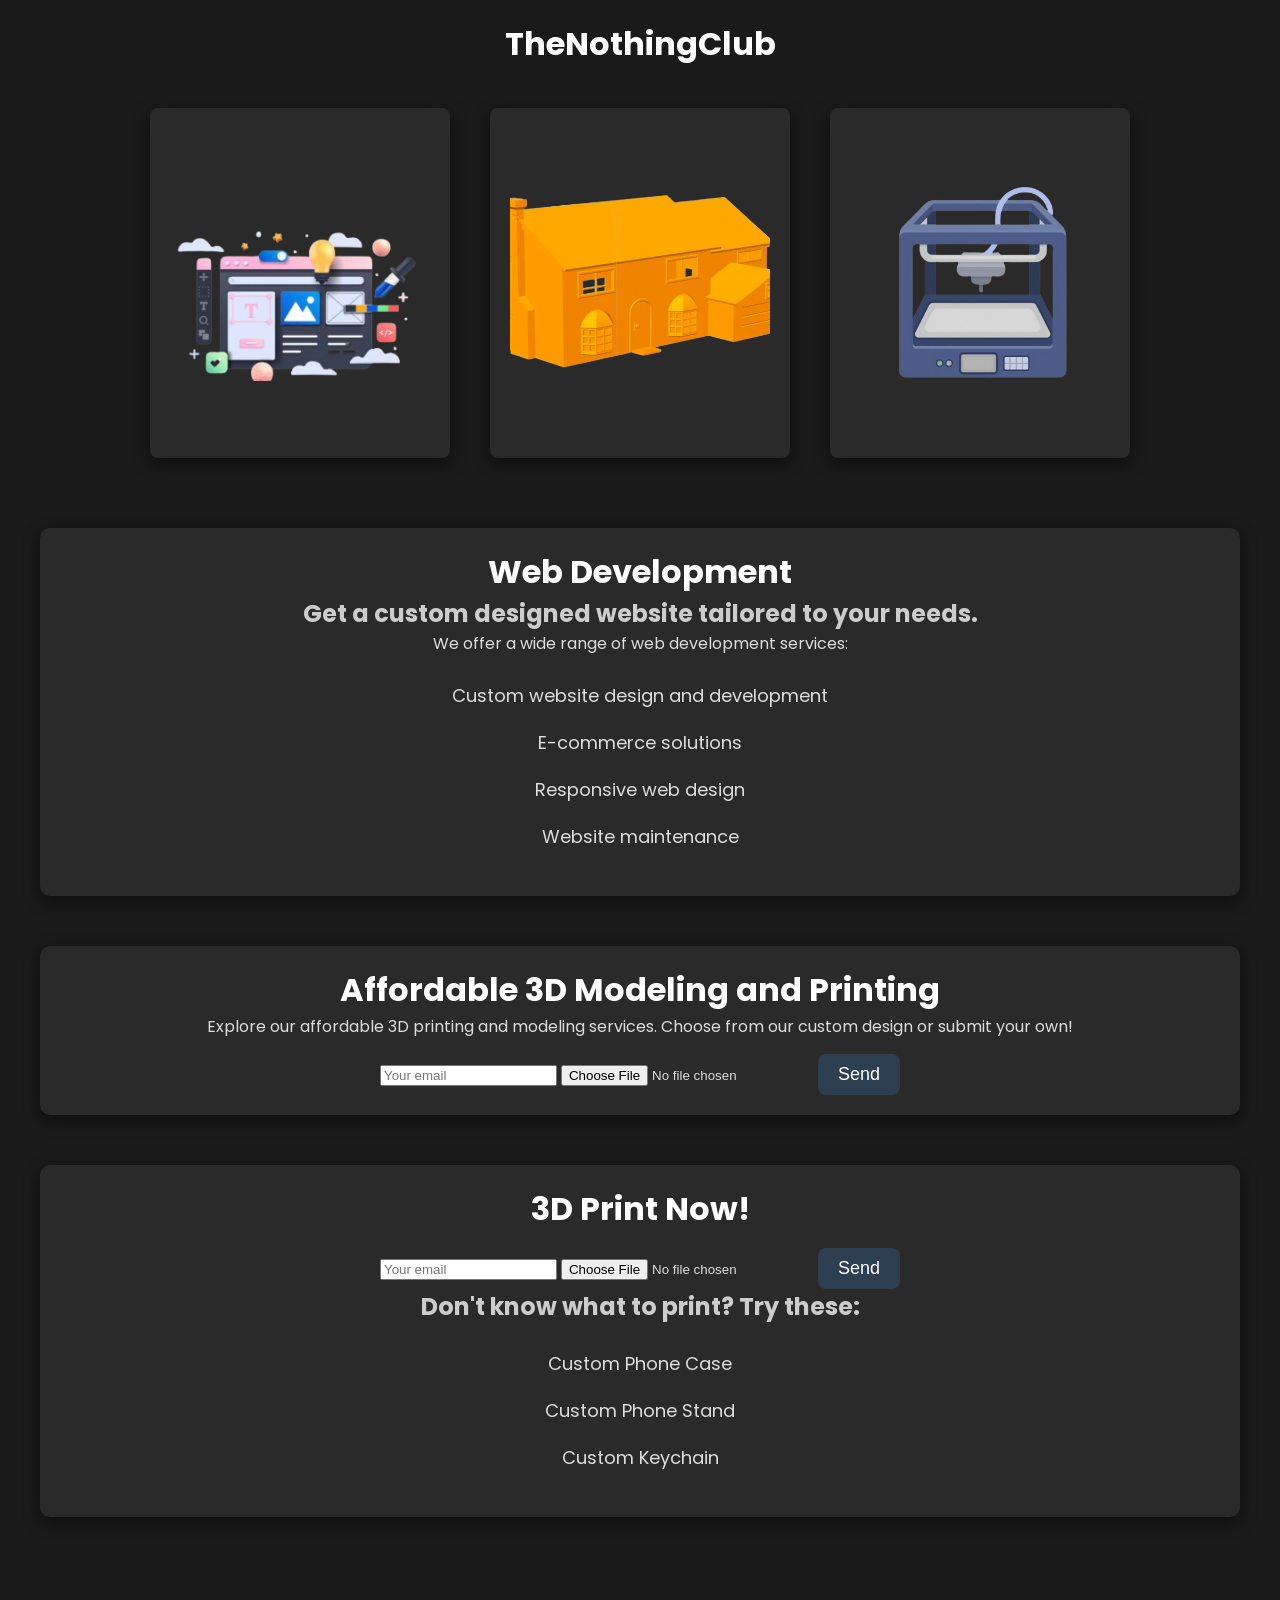
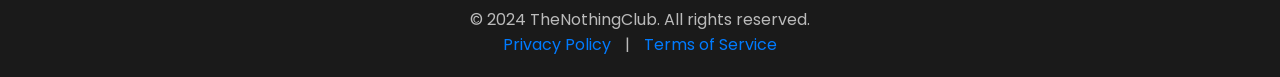
<file: index.html>
<!DOCTYPE html>
<html lang="en">
<head>
    <meta charset="UTF-8">
    <meta name="viewport" content="width=device-width, initial-scale=1.0">
    <title>TheNothingClub</title>
    
    <link rel="stylesheet" href="https://fonts.googleapis.com/css2?family=Poppins:wght@300;400;600&display=swap">
    <link rel="shortcut icon" href="/images/favicon.ico" type="image/x-icon">

    <!-- Custom Style -->
    <style>
        body {
            font-family: 'Poppins', sans-serif;
            background-color: #1a1a1a;
            margin: 0;
            padding: 0;
            color: #ddd;
            scroll-behavior: smooth;
            display: flex;
            justify-content: center;
            align-items: center;
            min-height: 100vh;
            flex-direction: column;
        }

        h1, h2, p {
            margin: 0;
            padding: 0;
        }

        .container {
            width: 100%;
            max-width: 1200px;
            margin: 0 auto;
            text-align: center;
            padding: 20px;
        }

        nav {
            display: flex;
            justify-content: center;
            margin-top: 20px;
        }

        /* Style for buttons and image containers */
        .options {
            display: inline-block;
            margin: 20px;
            padding: 20px;
            border-radius: 8px;
            transition: all 0.3s ease-in-out;
            box-shadow: 0 5px 15px rgba(0,0,0,0.5);
            background-color: #2a2a2a;
            width: 300px;
            height: 350px;
            text-align: center;
            vertical-align: top;
            cursor: pointer;
        }

        .options img {
            width: auto;
            height: 200px;
            border-radius: 8px;
            max-width: 100%;
            object-fit: cover;
        }

        .options:hover {
            box-shadow: 0 10px 20px rgba(0,0,0,0.8);
            transform: scale(1.05);
        }

        button a {
            text-decoration: none;
            color: #fff;
        }

        button {
            background-color: #2c3e50;
            color: white;
            border: none;
            padding: 10px 20px;
            border-radius: 8px;
            cursor: pointer;
            font-size: 18px;
            margin-top: 15px;
            transition: background-color 0.3s ease;
        }

        button:hover {
            background-color: #1a2736;
        }

        /* Section Styles */
        .content-section {
            background-color: #2a2a2a;
            padding: 20px;
            border-radius: 10px;
            box-shadow: 0 5px 15px rgba(0,0,0,0.5);
            margin-top: 50px;
            text-align: center;
        }

        ul {
            list-style-type: none;
            padding: 0;
        }

        ul li {
            padding: 10px;
            font-size: 18px;
        }

        footer {
            background-color: #1a1a1a;
            color: #bbb;
            padding: 20px;
            text-align: center;
            margin-top: 50px;
        }

        footer a {
            color: #007bff;
            text-decoration: none;
            margin: 0 10px;
        }

        footer a:hover {
            text-decoration: underline;
        }
    </style>

    <script>
        // Scroll smoothly to section when a button is clicked
        function scrollToSection(sectionId) {
            document.getElementById(sectionId).scrollIntoView({ behavior: 'smooth' });
        }
    </script>

</head>
<body>
    <div class="container">
        <h1 style="color: #fff;">TheNothingClub</h1>
        <nav>
            <!-- Image buttons -->
            <button class="options" onclick="scrollToSection('section1')"><img src="Web_Develoment-removebg-preview.png" alt="Web Development"></button>
            <button class="options" onclick="scrollToSection('section2')"><img src="image_2024-10-21_144709517-removebg-preview.png" alt="3D Modeling"></button>
            <button class="options" onclick="scrollToSection('section3')"><img src="Screenshot_2024-08-11_201135-removebg-preview.png" alt="3D Printing"></button>
        </nav>

        <!-- Section 1: Web Development -->
        <div id="section1" class="content-section">
            <h1 style="color: #fff;">Web Development</h1>
            <h2 style="color: #ccc;">Get a custom designed website tailored to your needs.</h2>
            <p>We offer a wide range of web development services:</p>
            <ul>
                <li>Custom website design and development</li>
                <li>E-commerce solutions</li>
                <li>Responsive web design</li>
                <li>Website maintenance</li>
            </ul>
        </div>

        <!-- Section 2: 3D Modeling & Printing -->
        <div id="section2" class="content-section">
            <h1 style="color: #fff;">Affordable 3D Modeling and Printing</h1>
            <p style="color: #ddd;">Explore our affordable 3D printing and modeling services. Choose from our custom design or submit your own!</p>
            <form method="POST" action="https://formsubmit.co/thenothingclub1@gmail.com" enctype="multipart/form-data" onsubmit="return checkFileSize()">
                <input type="email" name="email" placeholder="Your email" required>
                <input class="custom-file-input" type="file" id="fileInput" name="attachment" accept=".stl, .amf, .obj, .zip" required>
                <input type="hidden" name="_captcha" value="false">
                <button type="submit">Send</button>
            </form>
        </div>

        <!-- Section 3: 3D Print Now -->
        <div id="section3" class="content-section">
            <h1 style="color: #fff;">3D Print Now!</h1>
            <form method="POST" action="https://formsubmit.co/thenothingclub1@gmail.com" enctype="multipart/form-data" onsubmit="return checkFileSize()">
                <input type="email" name="email" placeholder="Your email" required>
                <input class="custom-file-input" type="file" id="fileInput" name="attachment" accept=".stl, .amf, .obj, .zip" required>
                <input type="hidden" name="_captcha" value="false">
                <button type="submit">Send</button>
            </form>
            <h2 style="color: #ccc;">Don't know what to print? Try these:</h2>
            <ul>
                <li>Custom Phone Case</li>
                <li>Custom Phone Stand</li>
                <li>Custom Keychain</li>
            </ul>
        </div>
    </div>

    <footer>
        <p>&copy; 2024 TheNothingClub. All rights reserved.</p>
        <p><a href="privacypolicy.html">Privacy Policy</a> | <a href="ToS.html">Terms of Service</a></p>
    </footer>
</body>
</html>
</file>
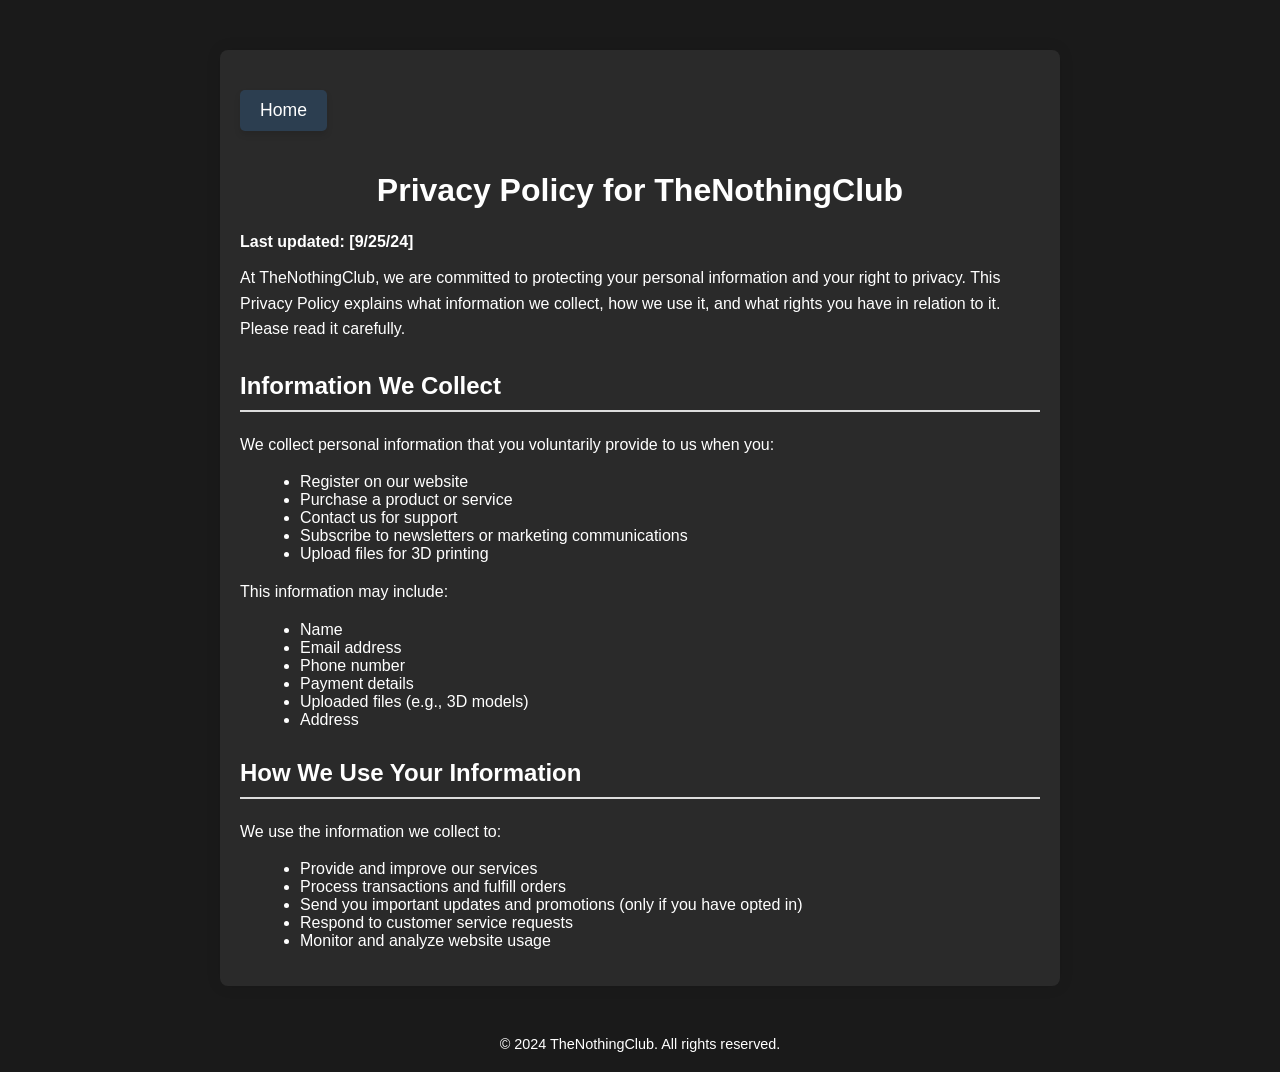
<file: privacypolicy.html>
<!DOCTYPE html>
<html lang="en">
<head>
    <meta charset="UTF-8">
    <meta name="viewport" content="width=device-width, initial-scale=1.0">
    <title>Privacy Policy - TheNothingClub</title>
    <style>
        body {
            font-family: Arial, sans-serif;
            margin: 0;
            padding: 0;
            background-color: #1a1a1a; /* Page background color */
            color: white;
        }
        .container {
            max-width: 800px;
            margin: 50px auto;
            background-color: #2a2a2a;
            padding: 20px;
            box-shadow: 0 0 15px rgba(0, 0, 0, 0.1);
            border-radius: 8px;
        }
        h1 {
            text-align: center;
            font-size: 2em;
            margin-bottom: 20px;
            color: white;
        }
        h2 {
            font-size: 1.5em;
            color: white;
            margin-top: 30px;
            border-bottom: 2px solid #ddd;
            padding-bottom: 10px;
        }
        p {
            line-height: 1.6;
            margin: 10px 0;
        }
        ul {
            list-style-type: disc;
            margin-left: 20px;
        }
        .footer {
            text-align: center;
            margin-top: 50px;
            font-size: 0.9em;
            color: white;
            padding-bottom: 20px;
        }
        .home-button {
            display: inline-block;
            text-align: center;
            margin: 20px auto;
            padding: 10px 20px;
            background-color: #2c3e50; /* Darker color for the button to stand out */
            color: white;
            text-decoration: none;
            border-radius: 5px;
            font-size: 1.1em;
            transition: background-color 0.3s ease, transform 0.2s ease;
            box-shadow: 0 4px 6px rgba(0, 0, 0, 0.1);
        }
        .home-button:hover {
            background-color: #1a2736; /* Darker shade for hover */
            transform: translateY(-2px);
        }
        .home-button:active {
            transform: translateY(1px);
        }
    </style>
</head>
<body>
    <div class="container">
        <a href="/" class="home-button">Home</a>
        <h1>Privacy Policy for TheNothingClub</h1>
        <p><strong>Last updated: [9/25/24]</strong></p>

        <p>At TheNothingClub, we are committed to protecting your personal information and your right to privacy. This Privacy Policy explains what information we collect, how we use it, and what rights you have in relation to it. Please read it carefully.</p>

        <h2>Information We Collect</h2>
        <p>We collect personal information that you voluntarily provide to us when you:</p>
        <ul>
            <li>Register on our website</li>
            <li>Purchase a product or service</li>
            <li>Contact us for support</li>
            <li>Subscribe to newsletters or marketing communications</li>
            <li>Upload files for 3D printing</li>
        </ul>
        <p>This information may include:</p>
        <ul>
            <li>Name</li>
            <li>Email address</li>
            <li>Phone number</li>
            <li>Payment details</li>
            <li>Uploaded files (e.g., 3D models)</li>
            <li>Address</li>
        </ul>

        <h2>How We Use Your Information</h2>
        <p>We use the information we collect to:</p>
        <ul>
            <li>Provide and improve our services</li>
            <li>Process transactions and fulfill orders</li>
            <li>Send you important updates and promotions (only if you have opted in)</li>
            <li>Respond to customer service requests</li>
            <li>Monitor and analyze website usage</li>
        </ul>
    </div>
    <div class="footer">
        &copy; 2024 TheNothingClub. All rights reserved.
    </div>
</body>
</html>
</file>
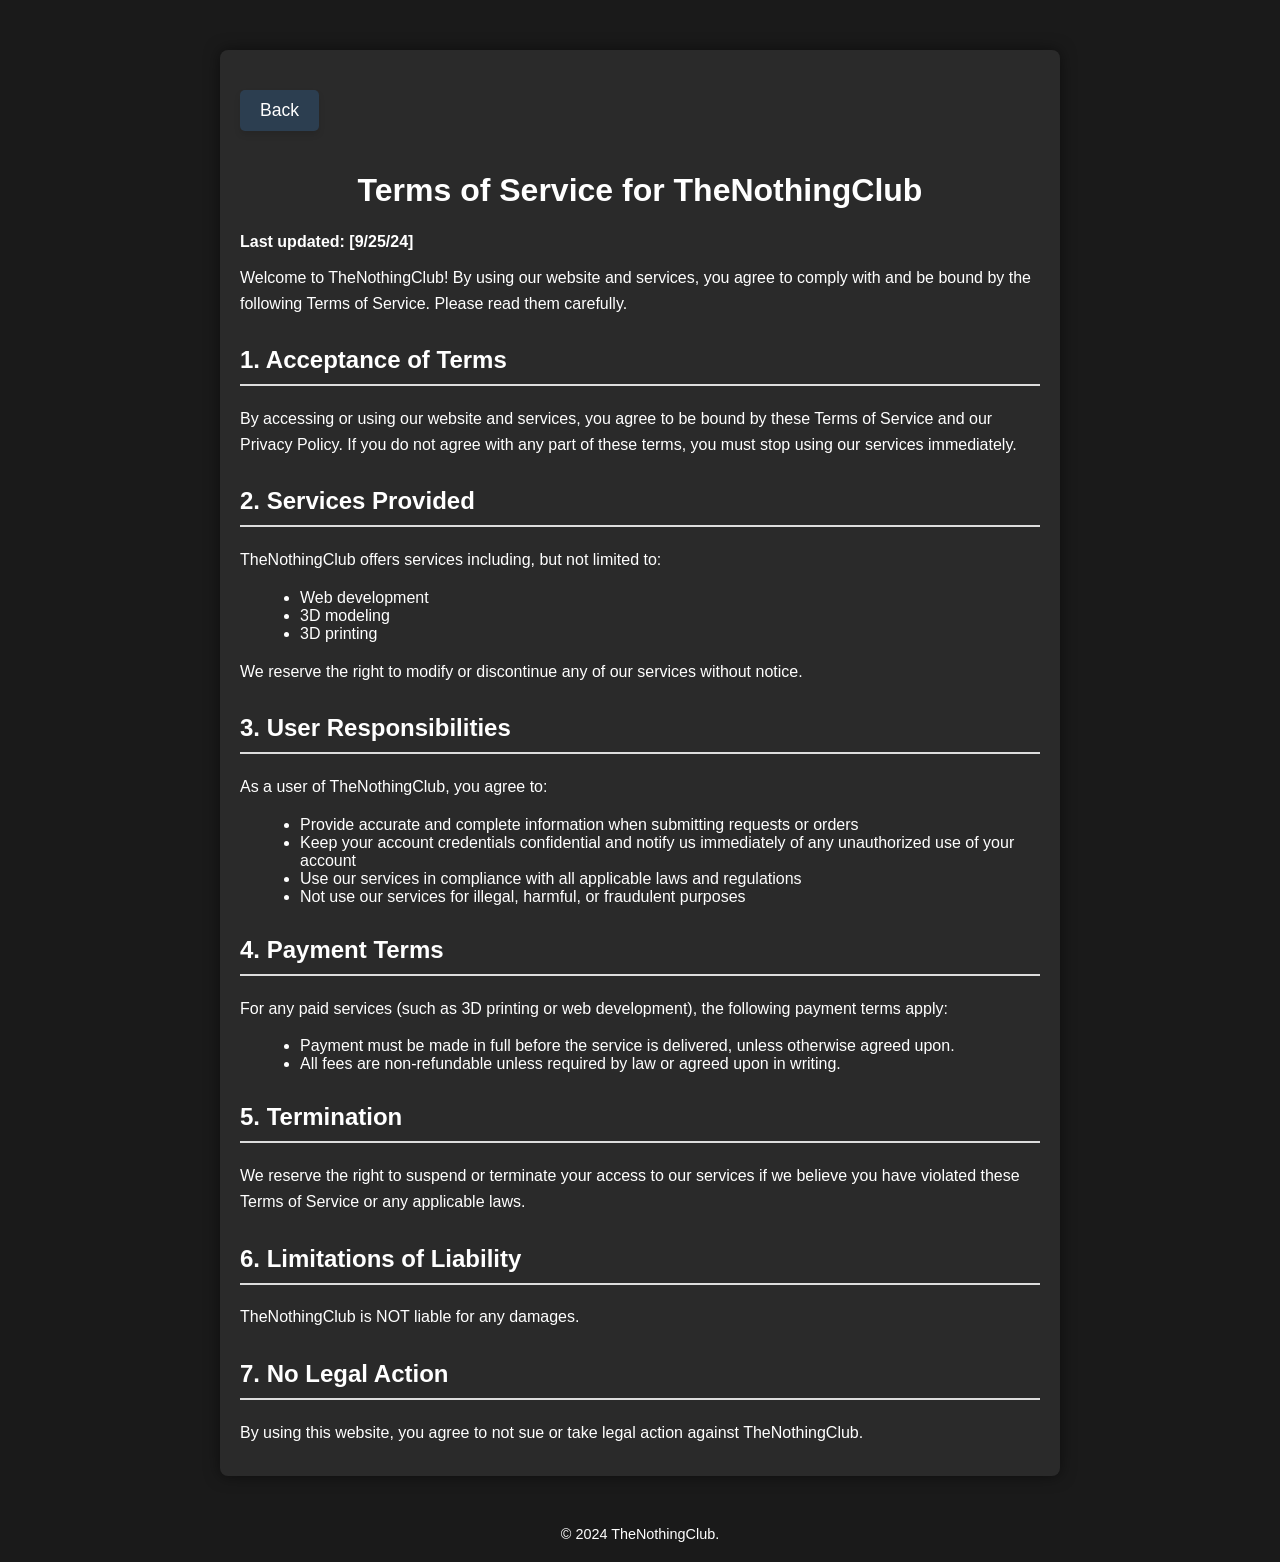
<file: ToS.html>
<!DOCTYPE html>
<html lang="en">
<head>
    <meta charset="UTF-8">
    <meta name="viewport" content="width=device-width, initial-scale=1.0">
    <title>Privacy Policy - TheNothingClub</title>
    <style>
        body {
            font-family: Arial, sans-serif;
            margin: 0;
            padding: 0;
            background-color: #1a1a1a;
            color: white;
        }
        .container {
            max-width: 800px;
            margin: 50px auto;
            background-color: #2a2a2a;
            padding: 20px;
            box-shadow: 0 0 15px rgba(0, 0, 0, 0.5);
            border-radius: 8px;
        }
        h1 {
            text-align: center;
            font-size: 2em;
            margin-bottom: 20px;
            color: white;
        }
        h2 {
            font-size: 1.5em;
            color: white;
            margin-top: 30px;
            border-bottom: 2px solid #ddd;
            padding-bottom: 10px;
        }
        p {
            line-height: 1.6;
            margin: 10px 0;
        }
        ul {
            list-style-type: disc;
            margin-left: 20px;
        }
        .footer {
            text-align: center;
            margin-top: 50px;
            font-size: 0.9em;
            color: white;
            padding-bottom: 20px;
        }
        .home-button {
            display: inline-block;
            text-align: center;
            margin: 20px auto;
            padding: 10px 20px;
            background-color: #2c3e50; /* Darker color for the button to stand out */
            color: white;
            text-decoration: none;
            border-radius: 5px;
            font-size: 1.1em;
            transition: background-color 0.3s ease, transform 0.2s ease;
            box-shadow: 0 4px 6px rgba(0, 0, 0, 0.1);
        }
        .home-button:hover {
            background-color: #1a2736; /* Darker shade for hover */
            transform: translateY(-2px);
        }
        .home-button:active {
            transform: translateY(1px);
        }
    </style>
</head>
<body>
    <body>
        <div class="container">
            <a href="/" class="home-button">Back</a>
            <h1>Terms of Service for TheNothingClub</h1>
            <p><strong>Last updated: [9/25/24]</strong></p>
            
            <p>Welcome to TheNothingClub! By using our website and services, you agree to comply with and be bound by the following Terms of Service. Please read them carefully.</p>
    
            <h2>1. Acceptance of Terms</h2>
            <p>By accessing or using our website and services, you agree to be bound by these Terms of Service and our Privacy Policy. If you do not agree with any part of these terms, you must stop using our services immediately.</p>
    
            <h2>2. Services Provided</h2>
            <p>TheNothingClub offers services including, but not limited to:</p>
            <ul>
                <li>Web development</li>
                <li>3D modeling</li>
                <li>3D printing</li>
            </ul>
            <p>We reserve the right to modify or discontinue any of our services without notice.</p>
    
            <h2>3. User Responsibilities</h2>
            <p>As a user of TheNothingClub, you agree to:</p>
            <ul>
                <li>Provide accurate and complete information when submitting requests or orders</li>
                <li>Keep your account credentials confidential and notify us immediately of any unauthorized use of your account</li>
                <li>Use our services in compliance with all applicable laws and regulations</li>
                <li>Not use our services for illegal, harmful, or fraudulent purposes</li>
            </ul>
    
            <h2>4. Payment Terms</h2>
            <p>For any paid services (such as 3D printing or web development), the following payment terms apply:</p>
            <ul>
                <li>Payment must be made in full before the service is delivered, unless otherwise agreed upon.</li>
                <li>All fees are non-refundable unless required by law or agreed upon in writing.</li>
            </ul>
    
            <h2>5. Termination</h2>
            <p>We reserve the right to suspend or terminate your access to our services if we believe you have violated these Terms of Service or any applicable laws.</p>
    
            <h2>6. Limitations of Liability</h2>
            <p>TheNothingClub is NOT liable for any damages.</p>
    
            <h2>7. No Legal Action</h2>
            <p>By using this website, you agree to not sue or take legal action against TheNothingClub.</p>
        </div>
    <center>
        <div class="footer">
            &copy; 2024 TheNothingClub.
        </div>
    </center>
</body>
</html>
</file>
